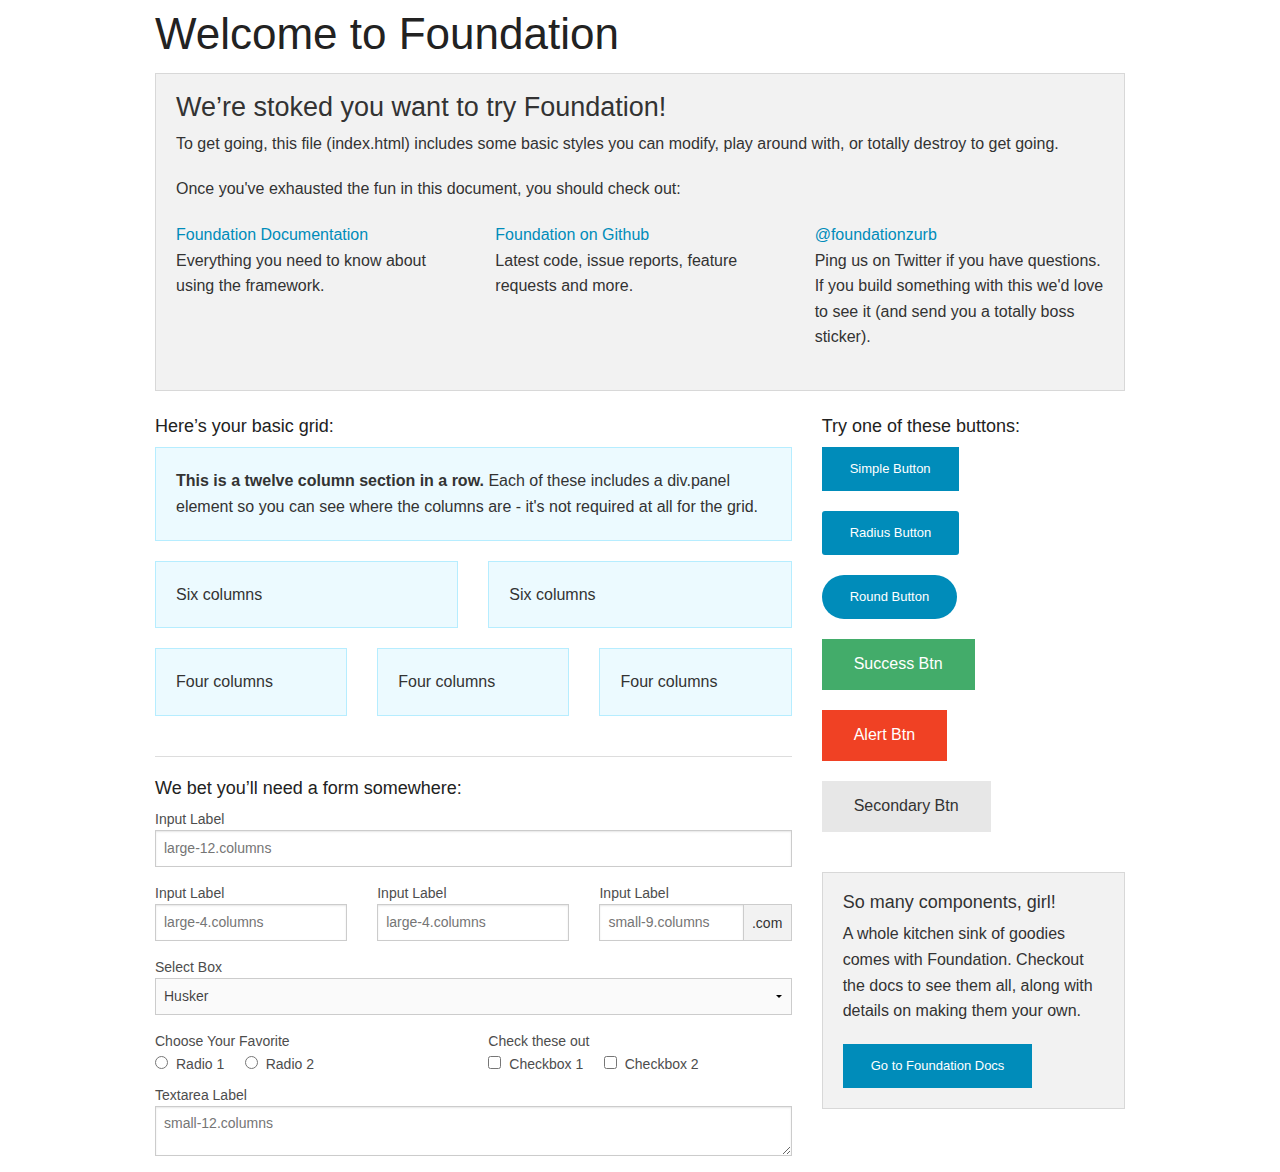
<file: ui-web/libs/foundation-5.5.1/index.html>
<!doctype html>
<html class="no-js" lang="en">
  <head>
    <meta charset="utf-8" />
    <meta name="viewport" content="width=device-width, initial-scale=1.0" />
    <title>Foundation | Welcome</title>
    <link rel="stylesheet" href="css/foundation.css" />
    <script src="js/vendor/modernizr.js"></script>
  </head>
  <body>
    
    <div class="row">
      <div class="large-12 columns">
        <h1>Welcome to Foundation</h1>
      </div>
    </div>
    
    <div class="row">
      <div class="large-12 columns">
      	<div class="panel">
	        <h3>We&rsquo;re stoked you want to try Foundation! </h3>
	        <p>To get going, this file (index.html) includes some basic styles you can modify, play around with, or totally destroy to get going.</p>
	        <p>Once you've exhausted the fun in this document, you should check out:</p>
	        <div class="row">
	        	<div class="large-4 medium-4 columns">
	    		<p><a href="http://foundation.zurb.com/docs">Foundation Documentation</a><br />Everything you need to know about using the framework.</p>
	    	</div>
	        	<div class="large-4 medium-4 columns">
	        		<p><a href="http://github.com/zurb/foundation">Foundation on Github</a><br />Latest code, issue reports, feature requests and more.</p>
	        	</div>
	        	<div class="large-4 medium-4 columns">
	        		<p><a href="http://twitter.com/foundationzurb">@foundationzurb</a><br />Ping us on Twitter if you have questions. If you build something with this we'd love to see it (and send you a totally boss sticker).</p>
	        	</div>        
					</div>
      	</div>
      </div>
    </div>

    <div class="row">
      <div class="large-8 medium-8 columns">
        <h5>Here&rsquo;s your basic grid:</h5>
        <!-- Grid Example -->

        <div class="row">
          <div class="large-12 columns">
            <div class="callout panel">
              <p><strong>This is a twelve column section in a row.</strong> Each of these includes a div.panel element so you can see where the columns are - it's not required at all for the grid.</p>
            </div>
          </div>
        </div>
        <div class="row">
          <div class="large-6 medium-6 columns">
            <div class="callout panel">
              <p>Six columns</p>
            </div>
          </div>
          <div class="large-6 medium-6 columns">
            <div class="callout panel">
              <p>Six columns</p>
            </div>
          </div>
        </div>
        <div class="row">
          <div class="large-4 medium-4 small-4 columns">
            <div class="callout panel">
              <p>Four columns</p>
            </div>
          </div>
          <div class="large-4 medium-4 small-4 columns">
            <div class="callout panel">
              <p>Four columns</p>
            </div>
          </div>
          <div class="large-4 medium-4 small-4 columns">
            <div class="callout panel">
              <p>Four columns</p>
            </div>
          </div>
        </div>
        
        <hr />
                
        <h5>We bet you&rsquo;ll need a form somewhere:</h5>
        <form>
				  <div class="row">
				    <div class="large-12 columns">
				      <label>Input Label</label>
				      <input type="text" placeholder="large-12.columns" />
				    </div>
				  </div>
				  <div class="row">
				    <div class="large-4 medium-4 columns">
				      <label>Input Label</label>
				      <input type="text" placeholder="large-4.columns" />
				    </div>
				    <div class="large-4 medium-4 columns">
				      <label>Input Label</label>
				      <input type="text" placeholder="large-4.columns" />
				    </div>
				    <div class="large-4 medium-4 columns">
				      <div class="row collapse">
				        <label>Input Label</label>
				        <div class="small-9 columns">
				          <input type="text" placeholder="small-9.columns" />
				        </div>
				        <div class="small-3 columns">
				          <span class="postfix">.com</span>
				        </div>
				      </div>
				    </div>
				  </div>
				  <div class="row">
				    <div class="large-12 columns">
				      <label>Select Box</label>
				      <select>
				        <option value="husker">Husker</option>
				        <option value="starbuck">Starbuck</option>
				        <option value="hotdog">Hot Dog</option>
				        <option value="apollo">Apollo</option>
				      </select>
				    </div>
				  </div>
				  <div class="row">
				    <div class="large-6 medium-6 columns">
				      <label>Choose Your Favorite</label>
				      <input type="radio" name="pokemon" value="Red" id="pokemonRed"><label for="pokemonRed">Radio 1</label>
				      <input type="radio" name="pokemon" value="Blue" id="pokemonBlue"><label for="pokemonBlue">Radio 2</label>
				    </div>
				    <div class="large-6 medium-6 columns">
				      <label>Check these out</label>
				      <input id="checkbox1" type="checkbox"><label for="checkbox1">Checkbox 1</label>
				      <input id="checkbox2" type="checkbox"><label for="checkbox2">Checkbox 2</label>
				    </div>
				  </div>
				  <div class="row">
				    <div class="large-12 columns">
				      <label>Textarea Label</label>
				      <textarea placeholder="small-12.columns"></textarea>
				    </div>
				  </div>
				</form>
      </div>     

      <div class="large-4 medium-4 columns">
			  <h5>Try one of these buttons:</h5>
			  <p><a href="#" class="small button">Simple Button</a><br/>
        <a href="#" class="small radius button">Radius Button</a><br/>
        <a href="#" class="small round button">Round Button</a><br/>            
        <a href="#" class="medium success button">Success Btn</a><br/>
        <a href="#" class="medium alert button">Alert Btn</a><br/>
        <a href="#" class="medium secondary button">Secondary Btn</a></p>           
				<div class="panel">
        	<h5>So many components, girl!</h5>
        	<p>A whole kitchen sink of goodies comes with Foundation. Checkout the docs to see them all, along with details on making them your own.</p>
        	<a href="http://foundation.zurb.com/docs/" class="small button">Go to Foundation Docs</a>          
        </div>
      </div>
    </div>
    
    <script src="js/vendor/jquery.js"></script>
    <script src="js/foundation.min.js"></script>
    <script>
      $(document).foundation();
    </script>
  </body>
</html>
</file>
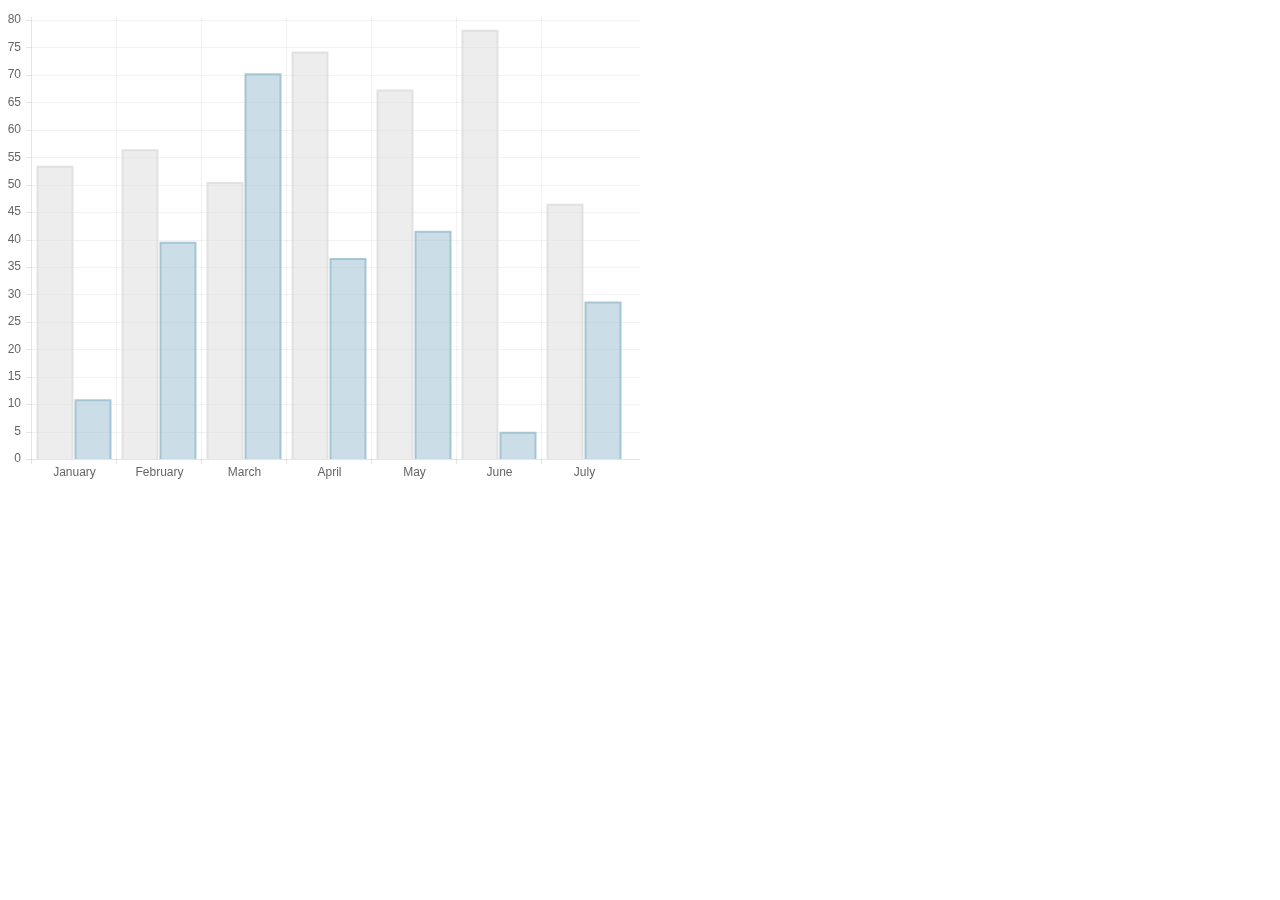
<file: ui-web/libs/chart-js/samples/bar.html>
<!doctype html>
<html>
	<head>
		<title>Bar Chart</title>
		<script src="../Chart.js"></script>
	</head>
	<body>
		<div style="width: 50%">
			<canvas id="canvas" height="450" width="600"></canvas>
		</div>


	<script>
	var randomScalingFactor = function(){ return Math.round(Math.random()*100)};

	var barChartData = {
		labels : ["January","February","March","April","May","June","July"],
		datasets : [
			{
				fillColor : "rgba(220,220,220,0.5)",
				strokeColor : "rgba(220,220,220,0.8)",
				highlightFill: "rgba(220,220,220,0.75)",
				highlightStroke: "rgba(220,220,220,1)",
				data : [randomScalingFactor(),randomScalingFactor(),randomScalingFactor(),randomScalingFactor(),randomScalingFactor(),randomScalingFactor(),randomScalingFactor()]
			},
			{
				fillColor : "rgba(151,187,205,0.5)",
				strokeColor : "rgba(151,187,205,0.8)",
				highlightFill : "rgba(151,187,205,0.75)",
				highlightStroke : "rgba(151,187,205,1)",
				data : [randomScalingFactor(),randomScalingFactor(),randomScalingFactor(),randomScalingFactor(),randomScalingFactor(),randomScalingFactor(),randomScalingFactor()]
			}
		]

	}
	window.onload = function(){
		var ctx = document.getElementById("canvas").getContext("2d");
		window.myBar = new Chart(ctx).Bar(barChartData, {
			responsive : true
		});
	}

	</script>
	</body>
</html>
</file>
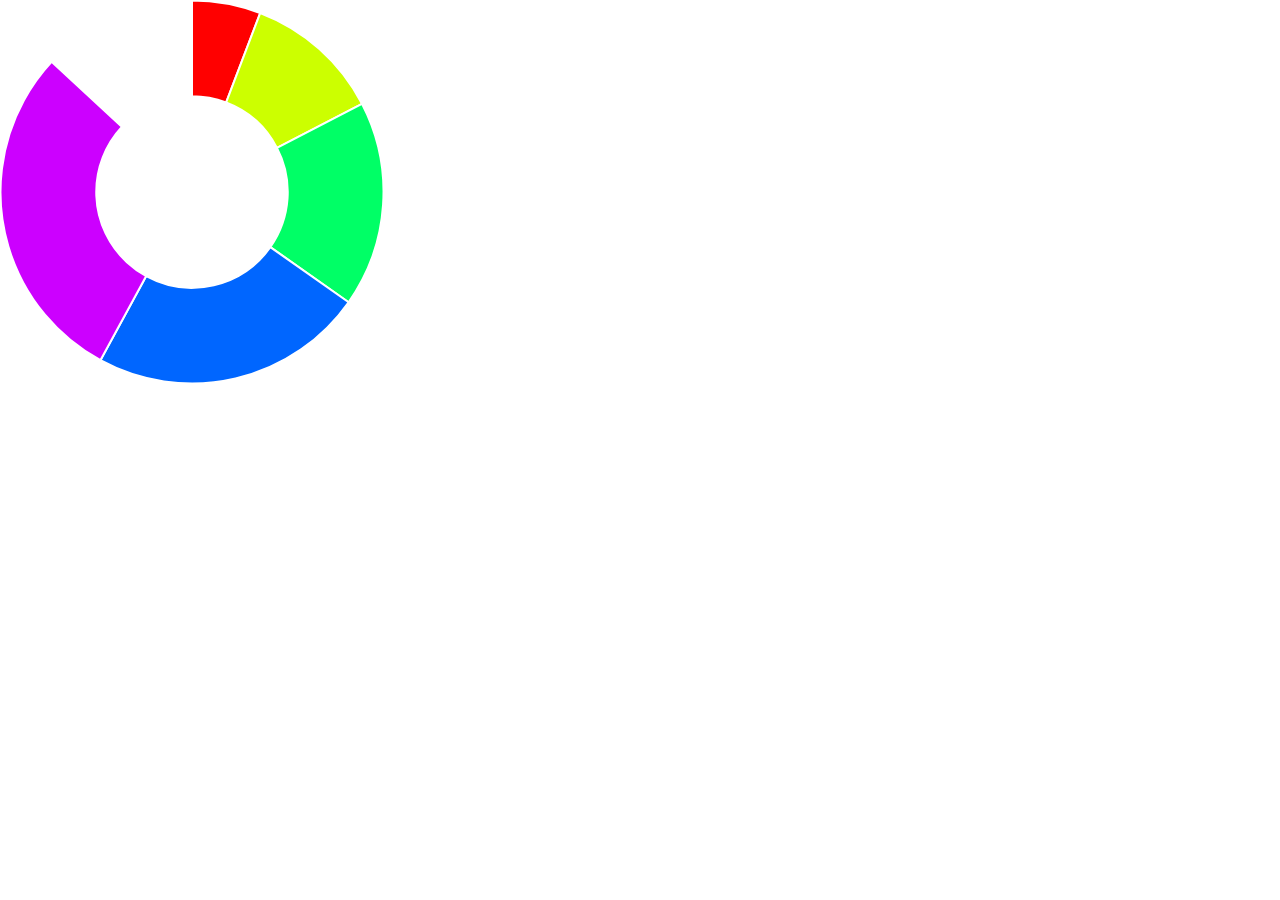
<file: ui-web/libs/chart-js/samples/doughnut.color.html>
<!doctype html>
<html>
	<head>
		<title>Doughnut Chart</title>
		<script src="../src/Chart.Core.js"></script>
		<script src="../src/Chart.Doughnut.js"></script>
		<style>
			body{
				padding: 0;
				margin: 0;
			}
			#canvas-holder{
				width:30%;
			}
		</style>
	</head>
	<body>
		<div id="canvas-holder">
			<canvas id="chart-area" width="500" height="500"/>
		</div>


	<script>

		var doughnutData = [
				{
					value: 1,
					label: "One"
				},
				{
					value: 2,
					label: "Two"
				},
				{
					value: 3,
					label: "Three"
				},
				{
					value: 4,
					label: "Four"
				},
				{
					value: 5,
					label: "Five"
				}

			];

			window.onload = function(){
				var ctx = document.getElementById("chart-area").getContext("2d");
				window.myDoughnut = new Chart(ctx).Doughnut(doughnutData, {responsive : true});
			};



	</script>
	</body>
</html>
</file>
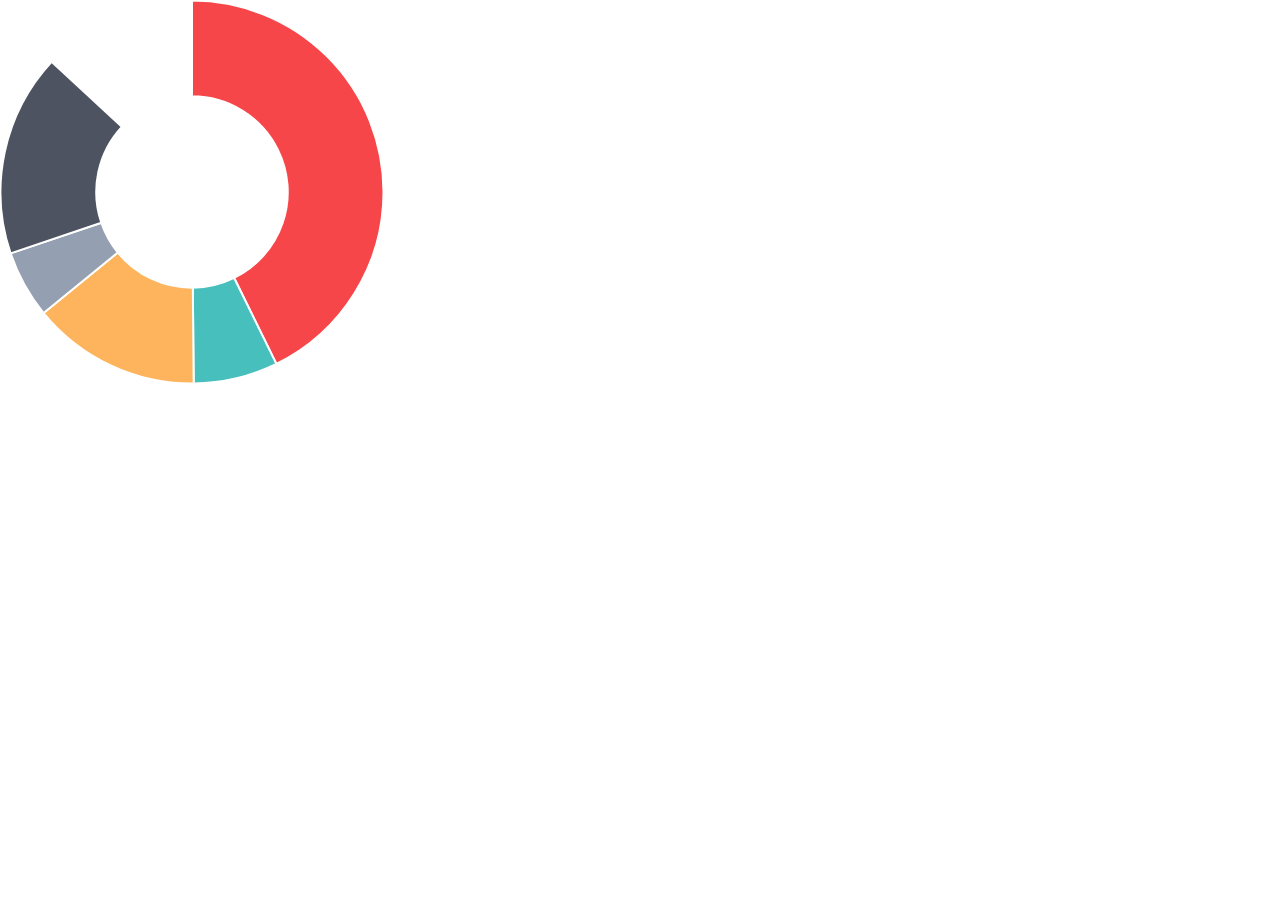
<file: ui-web/libs/chart-js/samples/doughnut.html>
<!doctype html>
<html>
	<head>
		<title>Doughnut Chart</title>
		<script src="../Chart.js"></script>
		<style>
			body{
				padding: 0;
				margin: 0;
			}
			#canvas-holder{
				width:30%;
			}
		</style>
	</head>
	<body>
		<div id="canvas-holder">
			<canvas id="chart-area" width="500" height="500"/>
		</div>


	<script>

		var doughnutData = [
				{
					value: 300,
					color:"#F7464A",
					highlight: "#FF5A5E",
					label: "Red"
				},
				{
					value: 50,
					color: "#46BFBD",
					highlight: "#5AD3D1",
					label: "Green"
				},
				{
					value: 100,
					color: "#FDB45C",
					highlight: "#FFC870",
					label: "Yellow"
				},
				{
					value: 40,
					color: "#949FB1",
					highlight: "#A8B3C5",
					label: "Grey"
				},
				{
					value: 120,
					color: "#4D5360",
					highlight: "#616774",
					label: "Dark Grey"
				}

			];

			window.onload = function(){
				var ctx = document.getElementById("chart-area").getContext("2d");
				window.myDoughnut = new Chart(ctx).Doughnut(doughnutData, {responsive : true});
			};



	</script>
	</body>
</html>
</file>
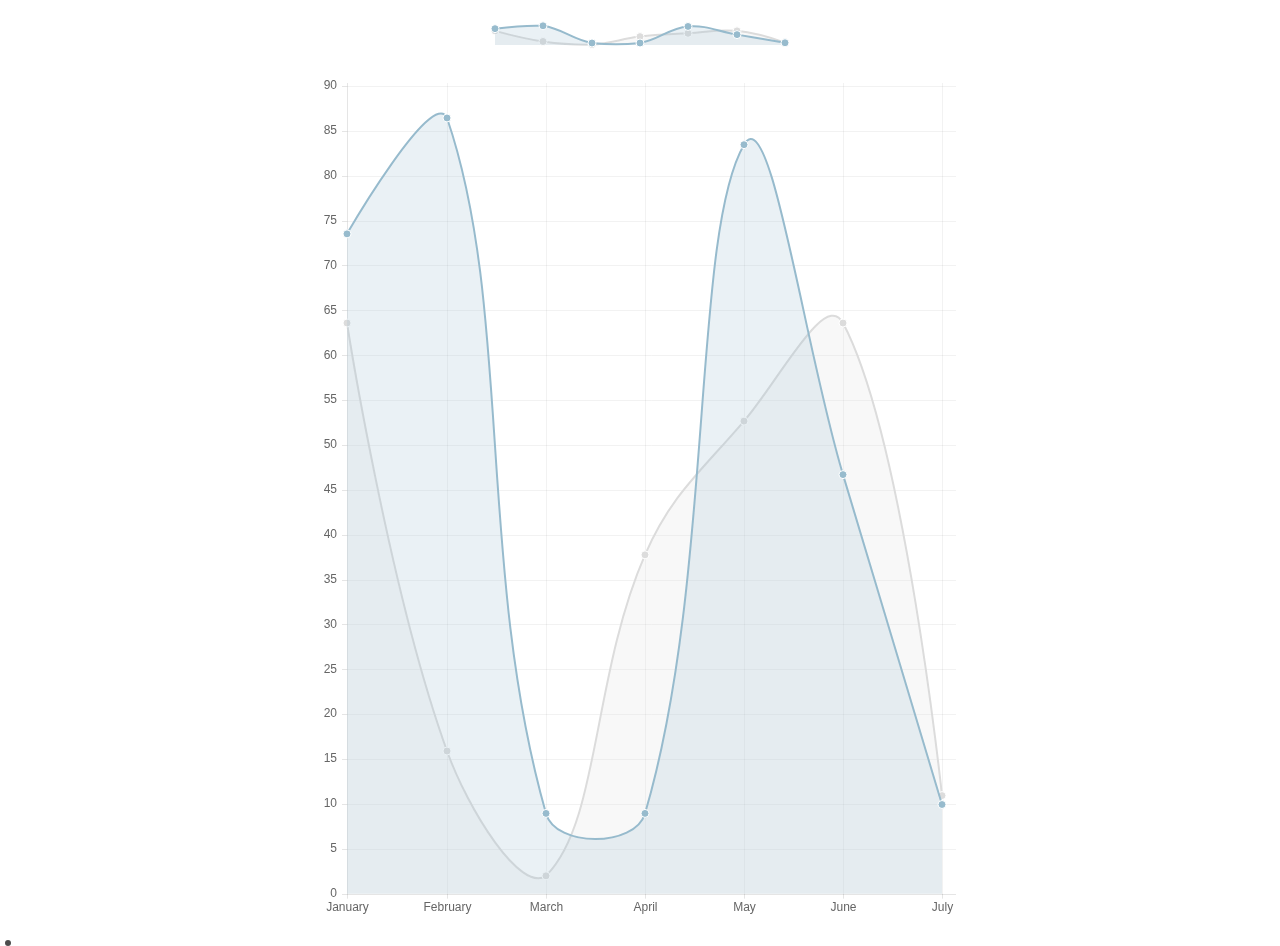
<file: ui-web/libs/chart-js/samples/line-customTooltips.html>
<!doctype html>
<html>

<head>
    <title>Line Chart with Custom Tooltips</title>
    <script src="../Chart.js"></script>
    <script src="http://cdnjs.cloudflare.com/ajax/libs/jquery/2.1.3/jquery.min.js"></script>

    <style>
    #canvas-holder1 {
        width: 300px;
        margin: 20px auto;
    }
    #canvas-holder2 {
        width: 50%;
        margin: 20px 25%;
    }
    #chartjs-tooltip {
        opacity: 1;
        position: absolute;
        background: rgba(0, 0, 0, .7);
        color: white;
        padding: 3px;
        border-radius: 3px;
        -webkit-transition: all .1s ease;
        transition: all .1s ease;
        pointer-events: none;
        -webkit-transform: translate(-50%, 0);
        transform: translate(-50%, 0);
    }
   	.chartjs-tooltip-key{
   		display:inline-block;
   		width:10px;
   		height:10px;
   	}
    </style>
</head>

<body>
    <div id="canvas-holder1">
        <canvas id="chart1" width="300" height="30" />
    </div>
    <div id="canvas-holder2">
        <canvas id="chart2" width="450" height="600" />
    </div>

    <div id="chartjs-tooltip"></div>


    <script>

    Chart.defaults.global.pointHitDetectionRadius = 1;
    Chart.defaults.global.customTooltips = function(tooltip) {

        var tooltipEl = $('#chartjs-tooltip');

        if (!tooltip) {
            tooltipEl.css({
                opacity: 0
            });
            return;
        }

        tooltipEl.removeClass('above below');
        tooltipEl.addClass(tooltip.yAlign);

        var innerHtml = '';
        for (var i = tooltip.labels.length - 1; i >= 0; i--) {
        	innerHtml += [
        		'<div class="chartjs-tooltip-section">',
        		'	<span class="chartjs-tooltip-key" style="background-color:' + tooltip.legendColors[i].fill + '"></span>',
        		'	<span class="chartjs-tooltip-value">' + tooltip.labels[i] + '</span>',
        		'</div>'
        	].join('');
        }
        tooltipEl.html(innerHtml);

        tooltipEl.css({
            opacity: 1,
            left: tooltip.chart.canvas.offsetLeft + tooltip.x + 'px',
            top: tooltip.chart.canvas.offsetTop + tooltip.y + 'px',
            fontFamily: tooltip.fontFamily,
            fontSize: tooltip.fontSize,
            fontStyle: tooltip.fontStyle,
        });
    };
    var randomScalingFactor = function() {
        return Math.round(Math.random() * 100);
    };
    var lineChartData = {
        labels: ["January", "February", "March", "April", "May", "June", "July"],
        datasets: [{
            label: "My First dataset",
            fillColor: "rgba(220,220,220,0.2)",
            strokeColor: "rgba(220,220,220,1)",
            pointColor: "rgba(220,220,220,1)",
            pointStrokeColor: "#fff",
            pointHighlightFill: "#fff",
            pointHighlightStroke: "rgba(220,220,220,1)",
            data: [randomScalingFactor(), randomScalingFactor(), randomScalingFactor(), randomScalingFactor(), randomScalingFactor(), randomScalingFactor(), randomScalingFactor()]
        }, {
            label: "My Second dataset",
            fillColor: "rgba(151,187,205,0.2)",
            strokeColor: "rgba(151,187,205,1)",
            pointColor: "rgba(151,187,205,1)",
            pointStrokeColor: "#fff",
            pointHighlightFill: "#fff",
            pointHighlightStroke: "rgba(151,187,205,1)",
            data: [randomScalingFactor(), randomScalingFactor(), randomScalingFactor(), randomScalingFactor(), randomScalingFactor(), randomScalingFactor(), randomScalingFactor()]
        }]
    };

    window.onload = function() {
        var ctx1 = document.getElementById("chart1").getContext("2d");
        window.myLine = new Chart(ctx1).Line(lineChartData, {
        	showScale: false,
        	pointDot : true,
            responsive: true
        });

        var ctx2 = document.getElementById("chart2").getContext("2d");
        window.myLine = new Chart(ctx2).Line(lineChartData, {
            responsive: true
        });
    };
    </script>
</body>

</html>
</file>
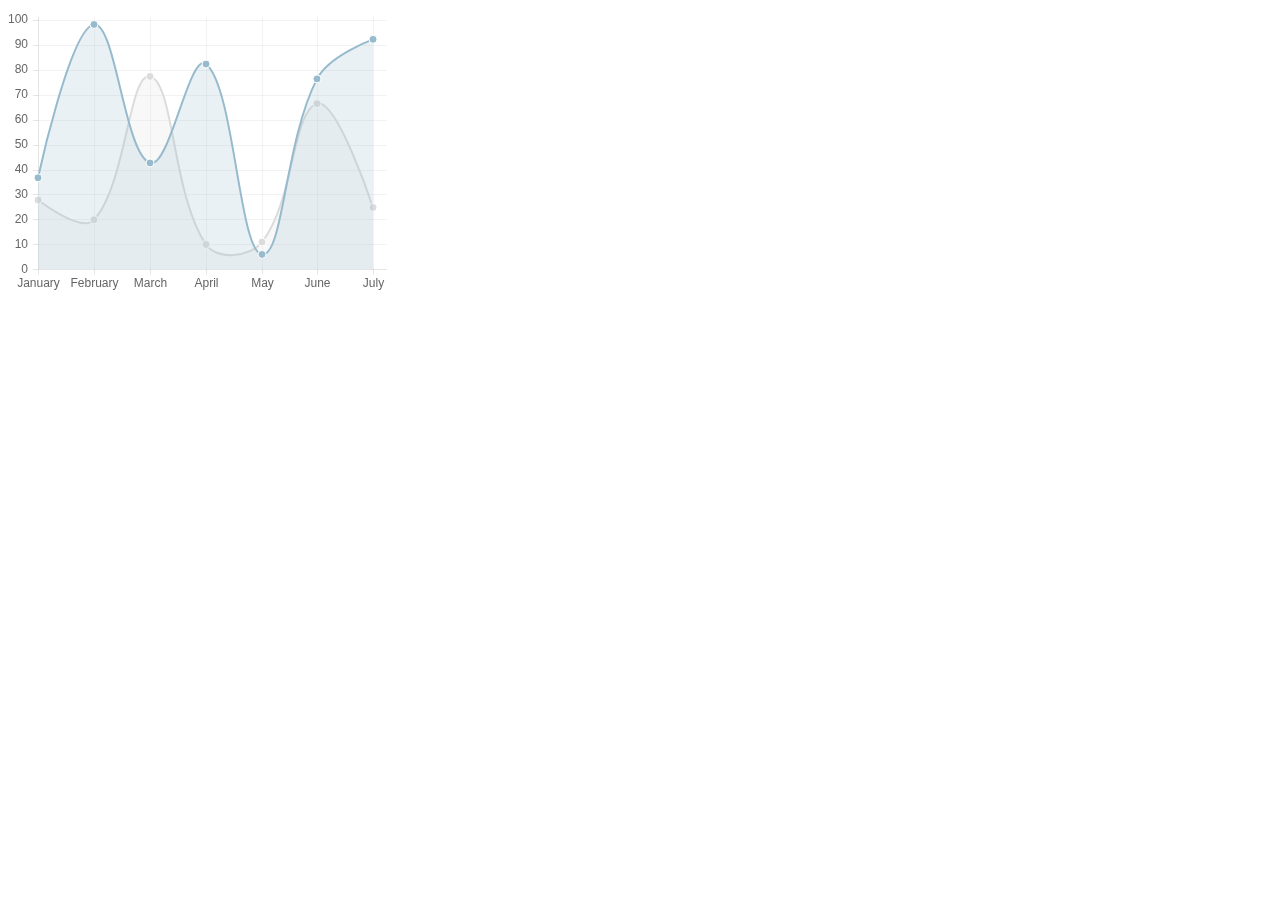
<file: ui-web/libs/chart-js/samples/line.html>
<!doctype html>
<html>
	<head>
		<title>Line Chart</title>
		<script src="../Chart.js"></script>
	</head>
	<body>
		<div style="width:30%">
			<div>
				<canvas id="canvas" height="450" width="600"></canvas>
			</div>
		</div>


	<script>
		var randomScalingFactor = function(){ return Math.round(Math.random()*100)};
		var lineChartData = {
			labels : ["January","February","March","April","May","June","July"],
			datasets : [
				{
					label: "My First dataset",
					fillColor : "rgba(220,220,220,0.2)",
					strokeColor : "rgba(220,220,220,1)",
					pointColor : "rgba(220,220,220,1)",
					pointStrokeColor : "#fff",
					pointHighlightFill : "#fff",
					pointHighlightStroke : "rgba(220,220,220,1)",
					data : [randomScalingFactor(),randomScalingFactor(),randomScalingFactor(),randomScalingFactor(),randomScalingFactor(),randomScalingFactor(),randomScalingFactor()]
				},
				{
					label: "My Second dataset",
					fillColor : "rgba(151,187,205,0.2)",
					strokeColor : "rgba(151,187,205,1)",
					pointColor : "rgba(151,187,205,1)",
					pointStrokeColor : "#fff",
					pointHighlightFill : "#fff",
					pointHighlightStroke : "rgba(151,187,205,1)",
					data : [randomScalingFactor(),randomScalingFactor(),randomScalingFactor(),randomScalingFactor(),randomScalingFactor(),randomScalingFactor(),randomScalingFactor()]
				}
			]

		}

	window.onload = function(){
		var ctx = document.getElementById("canvas").getContext("2d");
		window.myLine = new Chart(ctx).Line(lineChartData, {
			responsive: true
		});
	}


	</script>
	</body>
</html>
</file>
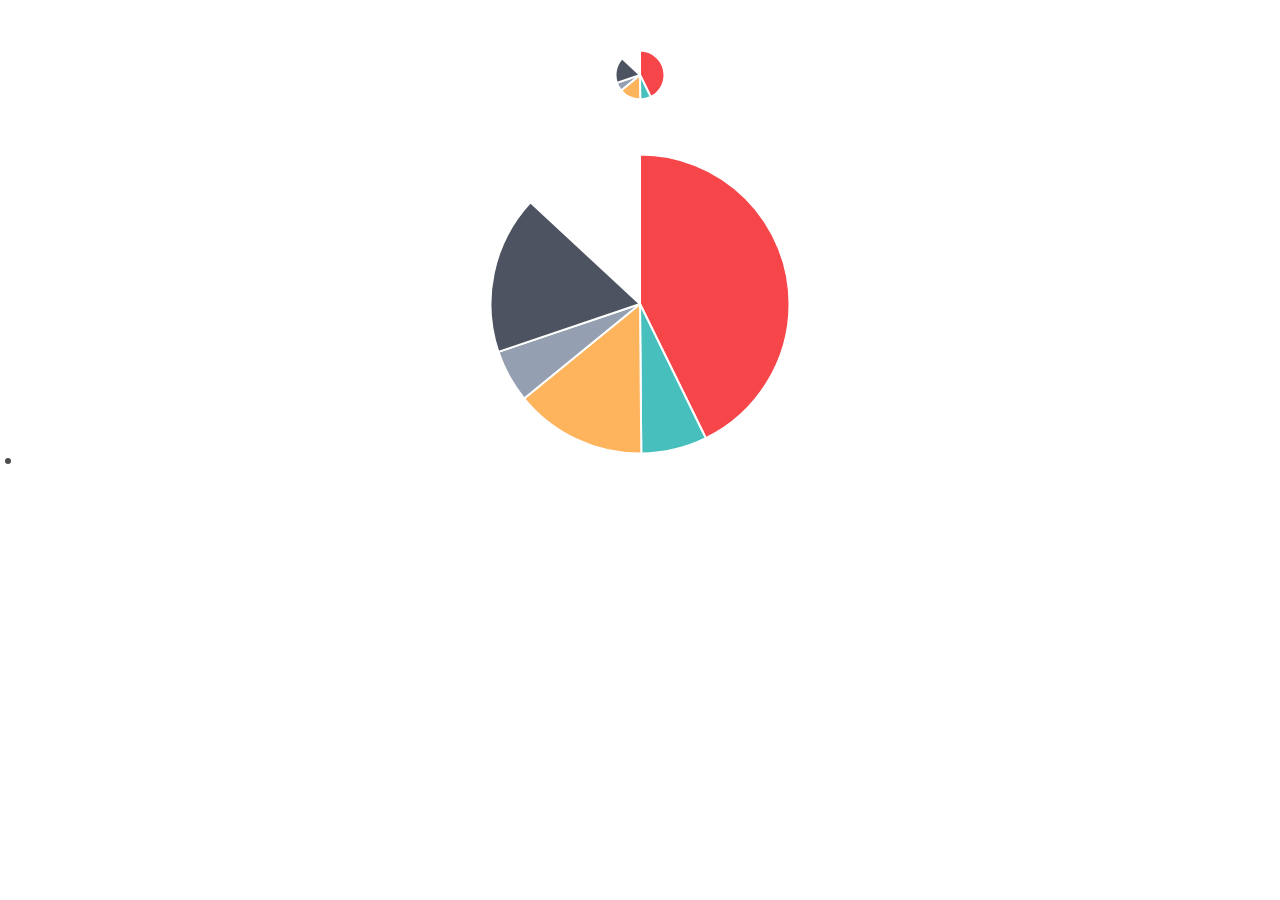
<file: ui-web/libs/chart-js/samples/pie-customTooltips.html>
<!doctype html>
<html>

<head>
    <title>Pie Chart with Custom Tooltips</title>
    <script src="../Chart.js"></script>
    <script src="http://cdnjs.cloudflare.com/ajax/libs/jquery/2.1.3/jquery.min.js"></script>

    <style>
    #canvas-holder {
        width: 100%;
        margin-top: 50px;
        text-align: center;
    }
    #chartjs-tooltip {
        opacity: 1;
        position: absolute;
        background: rgba(0, 0, 0, .7);
        color: white;
        padding: 3px;
        border-radius: 3px;
        -webkit-transition: all .1s ease;
        transition: all .1s ease;
        pointer-events: none;
        -webkit-transform: translate(-50%, 0);
        transform: translate(-50%, 0);
    }
    #chartjs-tooltip.below {
        -webkit-transform: translate(-50%, 0);
        transform: translate(-50%, 0);
    }
    #chartjs-tooltip.below:before {
        border: solid;
        border-color: #111 transparent;
        border-color: rgba(0, 0, 0, .8) transparent;
        border-width: 0 8px 8px 8px;
        bottom: 1em;
        content: "";
        display: block;
        left: 50%;
        position: absolute;
        z-index: 99;
        -webkit-transform: translate(-50%, -100%);
        transform: translate(-50%, -100%);
    }
    #chartjs-tooltip.above {
        -webkit-transform: translate(-50%, -100%);
        transform: translate(-50%, -100%);
    }
    #chartjs-tooltip.above:before {
        border: solid;
        border-color: #111 transparent;
        border-color: rgba(0, 0, 0, .8) transparent;
        border-width: 8px 8px 0 8px;
        bottom: 1em;
        content: "";
        display: block;
        left: 50%;
        top: 100%;
        position: absolute;
        z-index: 99;
        -webkit-transform: translate(-50%, 0);
        transform: translate(-50%, 0);
    }
    </style>
</head>

<body>
    <div id="canvas-holder">
        <canvas id="chart-area1" width="50" height="50" />
    </div>
    <div id="canvas-holder">
        <canvas id="chart-area2" width="300" height="300" />
    </div>

    <div id="chartjs-tooltip"></div>


    <script>
    Chart.defaults.global.customTooltips = function(tooltip) {

    	// Tooltip Element
        var tooltipEl = $('#chartjs-tooltip');

        // Hide if no tooltip
        if (!tooltip) {
            tooltipEl.css({
                opacity: 0
            });
            return;
        }

        // Set caret Position
        tooltipEl.removeClass('above below');
        tooltipEl.addClass(tooltip.yAlign);

        // Set Text
        tooltipEl.html(tooltip.text);

        // Find Y Location on page
        var top;
        if (tooltip.yAlign == 'above') {
            top = tooltip.y - tooltip.caretHeight - tooltip.caretPadding;
        } else {
            top = tooltip.y + tooltip.caretHeight + tooltip.caretPadding;
        }

        // Display, position, and set styles for font
        tooltipEl.css({
            opacity: 1,
            left: tooltip.chart.canvas.offsetLeft + tooltip.x + 'px',
            top: tooltip.chart.canvas.offsetTop + top + 'px',
            fontFamily: tooltip.fontFamily,
            fontSize: tooltip.fontSize,
            fontStyle: tooltip.fontStyle,
        });
    };

    var pieData = [{
        value: 300,
        color: "#F7464A",
        highlight: "#FF5A5E",
        label: "Red"
    }, {
        value: 50,
        color: "#46BFBD",
        highlight: "#5AD3D1",
        label: "Green"
    }, {
        value: 100,
        color: "#FDB45C",
        highlight: "#FFC870",
        label: "Yellow"
    }, {
        value: 40,
        color: "#949FB1",
        highlight: "#A8B3C5",
        label: "Grey"
    }, {
        value: 120,
        color: "#4D5360",
        highlight: "#616774",
        label: "Dark Grey"
    }];

    window.onload = function() {
        var ctx1 = document.getElementById("chart-area1").getContext("2d");
        window.myPie = new Chart(ctx1).Pie(pieData);

        var ctx2 = document.getElementById("chart-area2").getContext("2d");
        window.myPie = new Chart(ctx2).Pie(pieData);
    };
    </script>
</body>

</html>
</file>
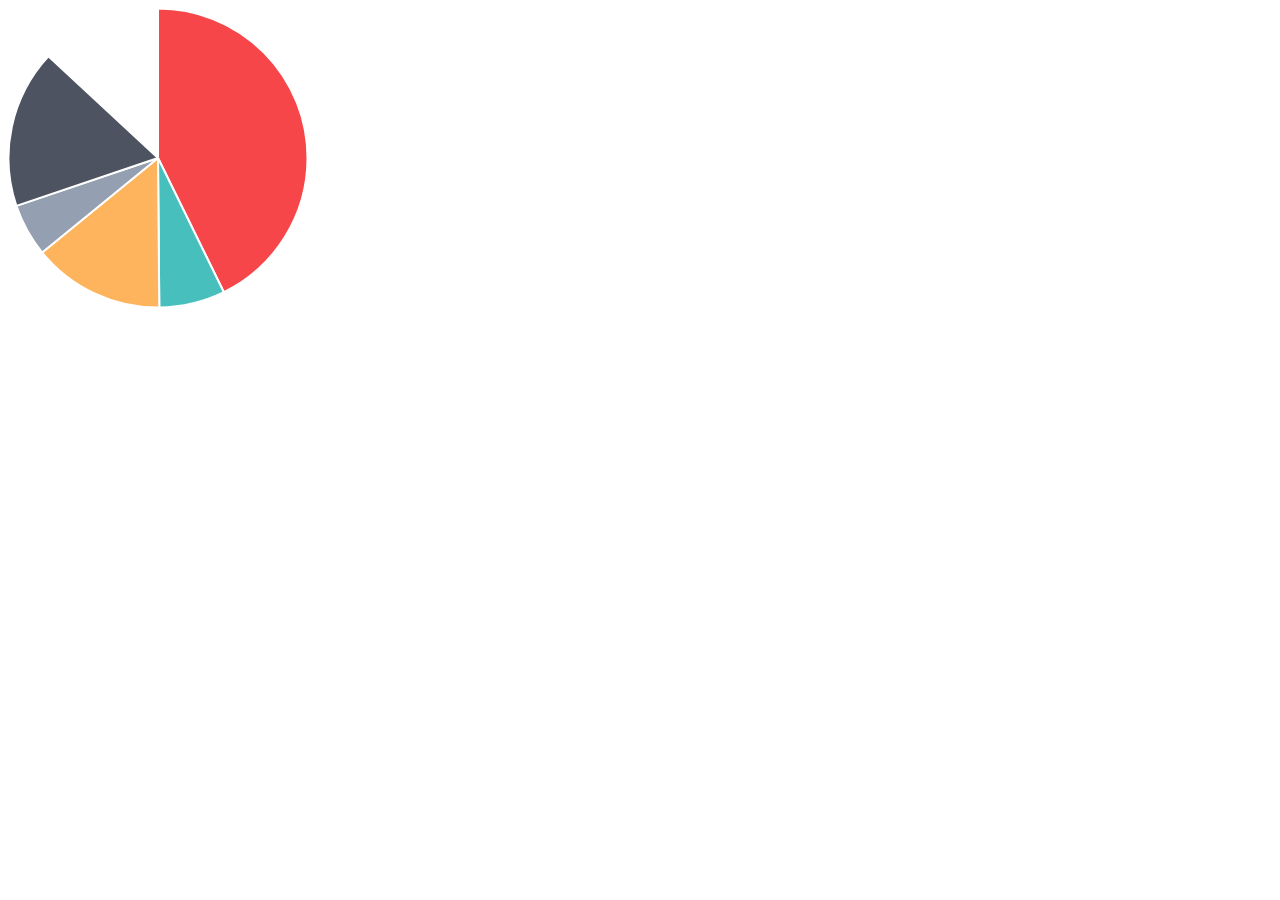
<file: ui-web/libs/chart-js/samples/pie.html>
<!doctype html>
<html>
	<head>
		<title>Pie Chart</title>
		<script src="../Chart.js"></script>
	</head>
	<body>
		<div id="canvas-holder">
			<canvas id="chart-area" width="300" height="300"/>
		</div>


	<script>

		var pieData = [
				{
					value: 300,
					color:"#F7464A",
					highlight: "#FF5A5E",
					label: "Red"
				},
				{
					value: 50,
					color: "#46BFBD",
					highlight: "#5AD3D1",
					label: "Green"
				},
				{
					value: 100,
					color: "#FDB45C",
					highlight: "#FFC870",
					label: "Yellow"
				},
				{
					value: 40,
					color: "#949FB1",
					highlight: "#A8B3C5",
					label: "Grey"
				},
				{
					value: 120,
					color: "#4D5360",
					highlight: "#616774",
					label: "Dark Grey"
				}

			];

			window.onload = function(){
				var ctx = document.getElementById("chart-area").getContext("2d");
				window.myPie = new Chart(ctx).Pie(pieData);
			};



	</script>
	</body>
</html>
</file>
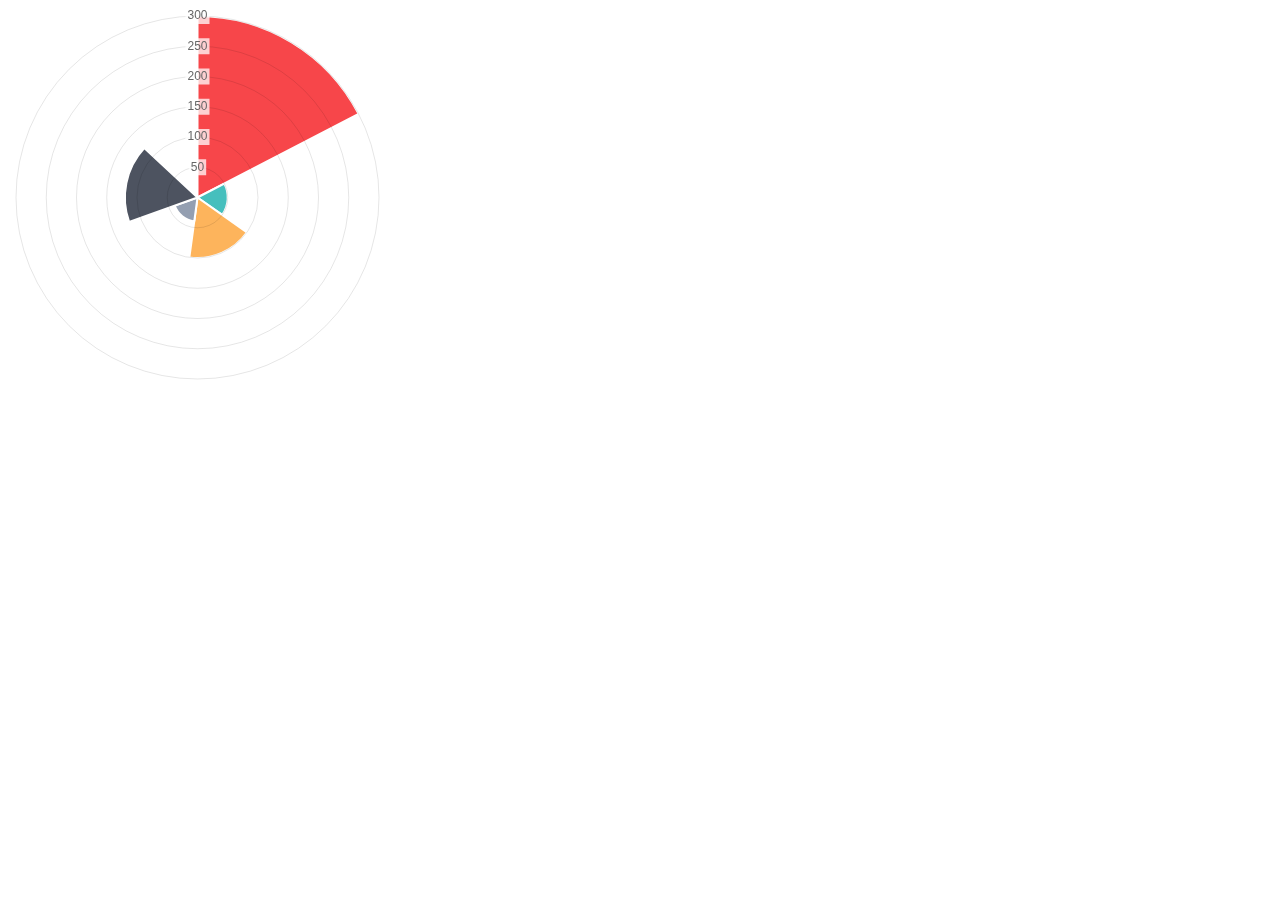
<file: ui-web/libs/chart-js/samples/polar-area.html>
<!doctype html>
<html>
	<head>
		<title>Polar Area Chart</title>
		<script src="../Chart.js"></script>
	</head>
	<body>
		<div id="canvas-holder" style="width:30%">
			<canvas id="chart-area" width="300" height="300"/>
		</div>


	<script>

		var polarData = [
				{
					value: 300,
					color:"#F7464A",
					highlight: "#FF5A5E",
					label: "Red"
				},
				{
					value: 50,
					color: "#46BFBD",
					highlight: "#5AD3D1",
					label: "Green"
				},
				{
					value: 100,
					color: "#FDB45C",
					highlight: "#FFC870",
					label: "Yellow"
				},
				{
					value: 40,
					color: "#949FB1",
					highlight: "#A8B3C5",
					label: "Grey"
				},
				{
					value: 120,
					color: "#4D5360",
					highlight: "#616774",
					label: "Dark Grey"
				}

			];

			window.onload = function(){
				var ctx = document.getElementById("chart-area").getContext("2d");
				window.myPolarArea = new Chart(ctx).PolarArea(polarData, {
					responsive:true
				});
			};



	</script>
	</body>
</html>
</file>
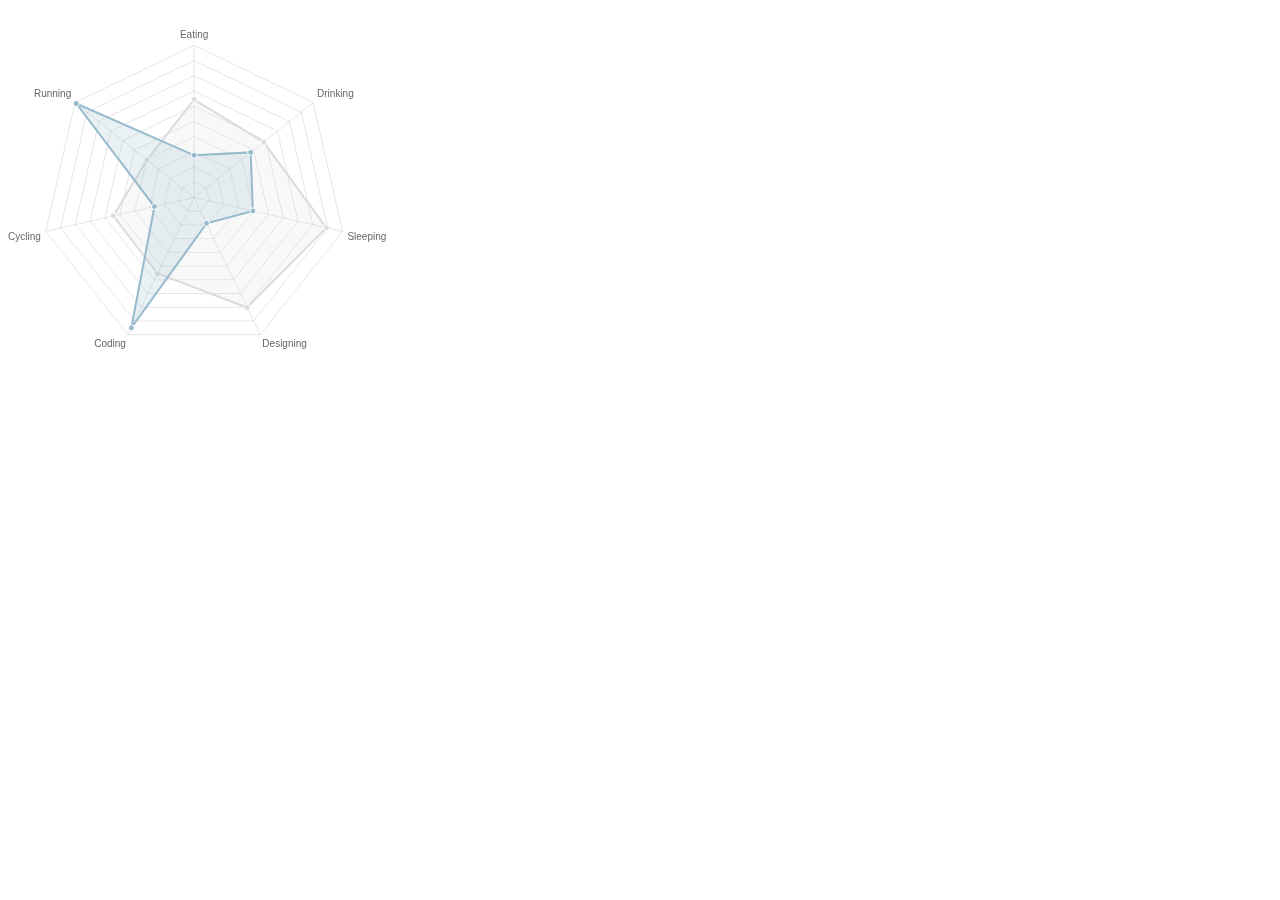
<file: ui-web/libs/chart-js/samples/radar.html>
<!doctype html>
<html>
	<head>
		<title>Radar Chart</title>
		<script src="../Chart.js"></script>
		<meta name = "viewport" content = "initial-scale = 1, user-scalable = no">
		<style>
			canvas{
			}
		</style>
	</head>
	<body>
		<div style="width:30%">
			<canvas id="canvas" height="450" width="450"></canvas>
		</div>


	<script>
	var radarChartData = {
		labels: ["Eating", "Drinking", "Sleeping", "Designing", "Coding", "Cycling", "Running"],
		datasets: [
			{
				label: "My First dataset",
				fillColor: "rgba(220,220,220,0.2)",
				strokeColor: "rgba(220,220,220,1)",
				pointColor: "rgba(220,220,220,1)",
				pointStrokeColor: "#fff",
				pointHighlightFill: "#fff",
				pointHighlightStroke: "rgba(220,220,220,1)",
				data: [65,59,90,81,56,55,40]
			},
			{
				label: "My Second dataset",
				fillColor: "rgba(151,187,205,0.2)",
				strokeColor: "rgba(151,187,205,1)",
				pointColor: "rgba(151,187,205,1)",
				pointStrokeColor: "#fff",
				pointHighlightFill: "#fff",
				pointHighlightStroke: "rgba(151,187,205,1)",
				data: [28,48,40,19,96,27,100]
			}
		]
	};

	window.onload = function(){
		window.myRadar = new Chart(document.getElementById("canvas").getContext("2d")).Radar(radarChartData, {
			responsive: true
		});
	}

	</script>
	</body>
</html>
</file>
